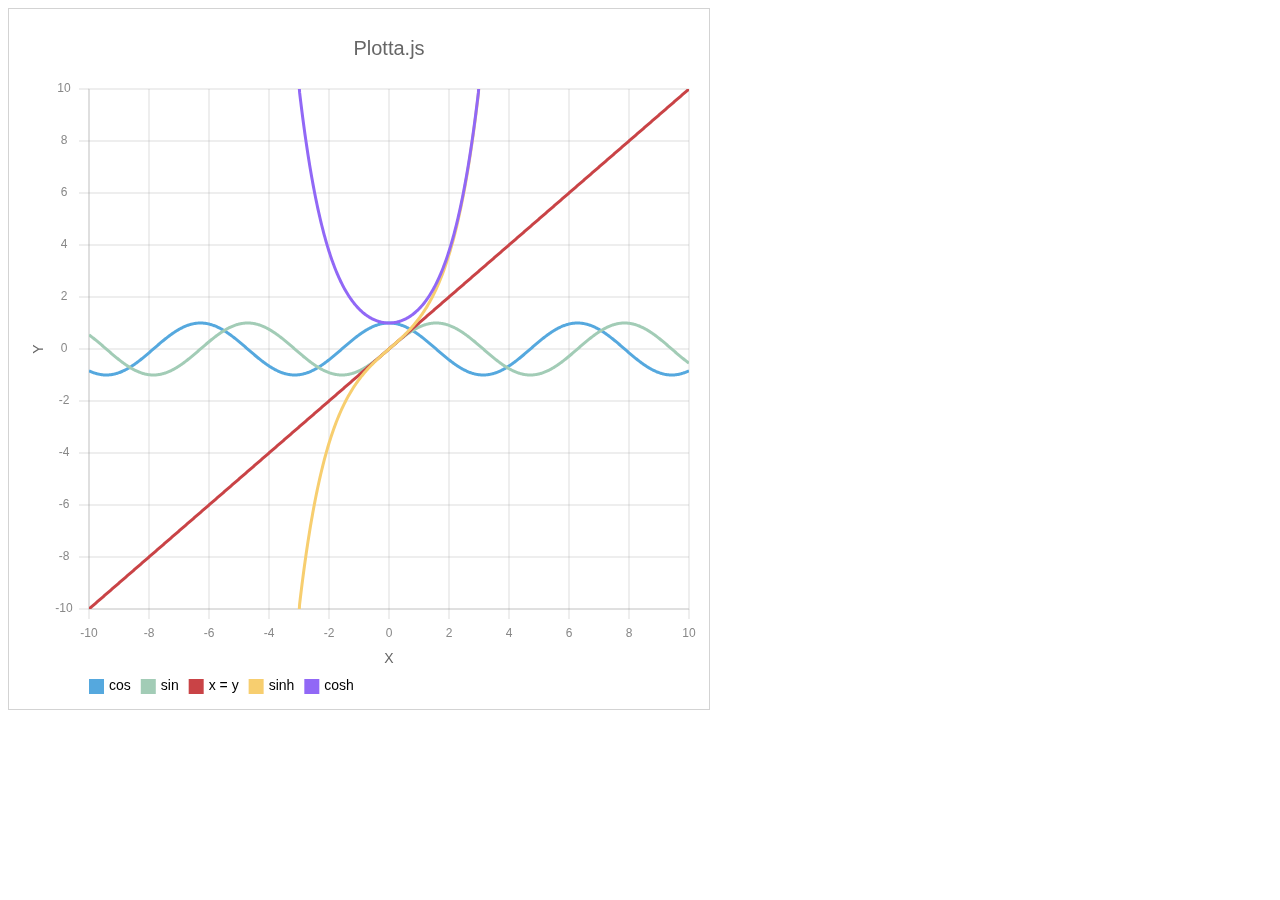
<file: plot.html>
<!DOCTYPE html>
<html lang="en">
<head>
    <meta charset="UTF-8">
    <meta http-equiv="X-UA-Compatible" content="IE=edge">
    <meta name="viewport" content="width=device-width, initial-scale=1.0">
    <title>plot</title>
    <script type="text/javascript" src="dist/release/plotta.min.js"></script>
    <script type="text/javascript" src="dist/release/testData.min.js"></script>
</head>
<body>
    <canvas id="canvas" width="700px" height="700px"
        style="width:700px; height:700px; border:1px solid #d3d3d3;">
        Graph Test
    </canvas>
    
<script>
    const canvas = document.getElementById('canvas');
    var plotta = new Plotta(canvas, testData);
</script>
</body>
</html>
</file>
